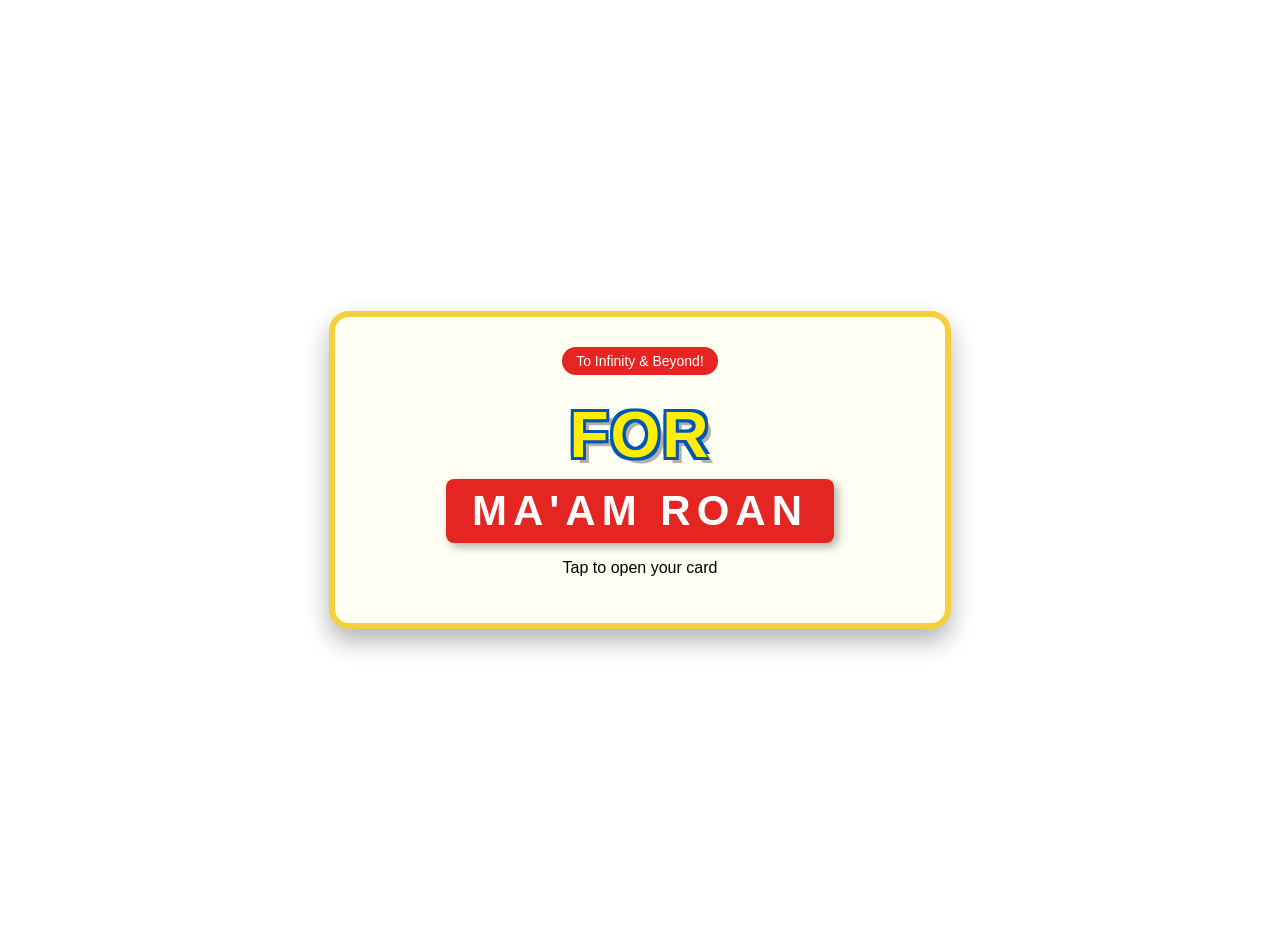
<file: index.html>
<!DOCTYPE html>
<html>
	<head>
		<meta charset="UTF-8">
		<meta name="viewport" content="width=device-width, initial-scale=1.0">
		<title>For Ma'am Roan</title>
		<link rel="stylesheet" href="style.css">
	</head>
	<body>

		<div class="card" id="card" onclick="openCard()">
			<div class="cover">
				<div class="badge">To Infinity & Beyond!</div>
				<div class="toy-story-logo">
					<div class="toy-text">FOR</div>
					<div class="story-banner">MA'AM ROAN</div>
				</div>
				<p>Tap to open your card</p>
			</div>

			<div class="inside">
				<div class="music-section">
					<p>Tap play first before reading (adjust volume on device, maybe too loud) :</p>
					<iframe style="border-radius:12px" src="https://open.spotify.com/embed/track/6ZwVl8oPsraGB177TNEzaX?utm_source=generator" width="100%" height="80" frameBorder="0" allowfullscreen="" allow="autoplay; clipboard-write; encrypted-media; fullscreen; picture-in-picture" loading="lazy"></iframe>
				</div>

				<h2>Ma'am Roan,</h2>
				<p>Maraming salamat po at naging prof po ulit kita. Hindi man po tayo nagkita masyado this semester, but it was an honor to have you po as a prof, kasi nagabayan nyo po kami at naturuan despite not always having face to face classes. Ginawan nyo po ng paraan para matuto kami, kahit nga po sobra na kami minsan, nagagawa nyo po maging mabait saamin.</p>
				<p>Hindi man po ako active sumagot, or mataas ang scores, pero salamat po naging second parent namin kayo, na hindi kami pinabayaan, kahit naging medyo pasaway po kami, sa mga chances na binigay nyo para po makahabol sa grades. Because of you ma'am, I would say na mas naging disciplined ako nung naging prof po kita.</p>
				<p>Nung una ko po kayo nakilala, medyo natakot po ako, pero as time went by, nakita ko po na, you're just strict but kind, nirereciprocate niyo lang po ugali namin, syempre sino po ba gusto maging mababait kapag pangit ang pinapakita.</p>
				<p>Nasayangan nga po ako nung last meet natin, gusto ko po sana makipag kwentuhan with you, talk to you about Taylor Swift kasi ako din po Swiftie, and I wanted to know your all time favorite song, album and why you like it, I wanted to hear some stories po and advices na mabibigay nyo samin, kaso po masyado masipag, code na code mga kaklase. Maybe when we meet again po ma'am, pag successful na ako hehe sana nga po. Ikaw po ang isa sa mga fav ko na prof, genuinely, kasi ikaw din po genuine saamin, and I would like to thank you for the time, memories and for the teacherly love.</p>
				<p><strong>With gratitude,<br>Jessie (From BSIT 2J, not from Toy Story)</strong></p>
				<button onclick="closeCard(event)">Close Card</button>
			</div>
		</div>

		<script src="script.js"></script>
	</body>
</html>
</file>
<file: style.css>
body {
	margin: 0;
	min-height: 100vh;
	padding: 20px 0;
	display: flex;
	align-items: center;
	justify-content: center;
	font-family: 'Comic Sans MS', 'Trebuchet MS', sans-serif;
	background-image: url('https://i.pinimg.com/1200x/5b/2d/07/5b2d0777fcdb9ce08c73d8dfbaed2bbe.jpg');
	background-size: cover;
	background-position: center;
	background-repeat: no-repeat;
	background-attachment: fixed;
}

.card {
	background: #fffef2;
	border: 6px solid #f4d03f;
	border-radius: 20px;
	padding: 30px;
	max-width: 550px;
	width: 90%;
	text-align: center;
	box-shadow: 0 12px 25px rgba(0, 0, 0, 0.3);
	cursor: pointer;
}

.badge {
	background: #e52521;
	color: white;
	padding: 6px 14px;
	border-radius: 20px;
	font-size: 14px;
	display: inline-block;
	margin-bottom: 10px;
}

.toy-story-logo {
	margin: 15px 0 15px;
}

.toy-text {
	font-family: 'Arial Black', sans-serif;
	font-size: 64px;
	font-weight: 900;
	color: #ffed03;
	text-shadow: 
		-3px -3px 0 #0056b3,  
		 3px -3px 0 #0056b3,
		-3px  3px 0 #0056b3,
		 3px  3px 0 #0056b3,
		 6px  6px 0px rgba(0,0,0,0.3);
	margin: 0;
	letter-spacing: 2px;
	line-height: 1.1;
}

.story-banner {
	display: inline-block;
	background-color: #e52521;
	color: #ffffff;
	font-family: 'Gill Sans', 'Gill Sans MT', sans-serif;
	font-weight: bold;
	font-size: 42px;
	text-transform: uppercase;
	letter-spacing: 6px;
	padding: 8px 26px;
	border-radius: 8px;
	margin-top: 8px;
	box-shadow: 4px 4px 10px rgba(0,0,0,0.3);
}

.inside {
	display: none;
	text-align: left;
	line-height: 1.6;
	color: #2c3e50;
}

.inside p {
	text-indent: 30px;
	margin: 10px 0;
}

.music-section {
	margin-bottom: 18px;
	padding: 10px;
	background: #fff8dc;
	border: 2px dashed #f4d03f;
	border-radius: 12px;
	text-align: center;
}

.music-section p {
	text-indent: 0;
	font-size: 14px;
	color: #e52521;
	font-weight: bold;
	margin: 0 0 8px 0;
}

.music-section iframe {
	border-radius: 8px;
	display: block;
}

.card.open .cover { 
	display: none; 
}

.card.open .inside { 
	display: block; 
}

.card.open { 
	cursor: default; 
}

button {
	margin-top: 15px;
	padding: 8px 16px;
	background: #2ecc71;
	color: white;
	border: none;
	border-radius: 10px;
	font-weight: bold;
	cursor: pointer;
}
</file>
